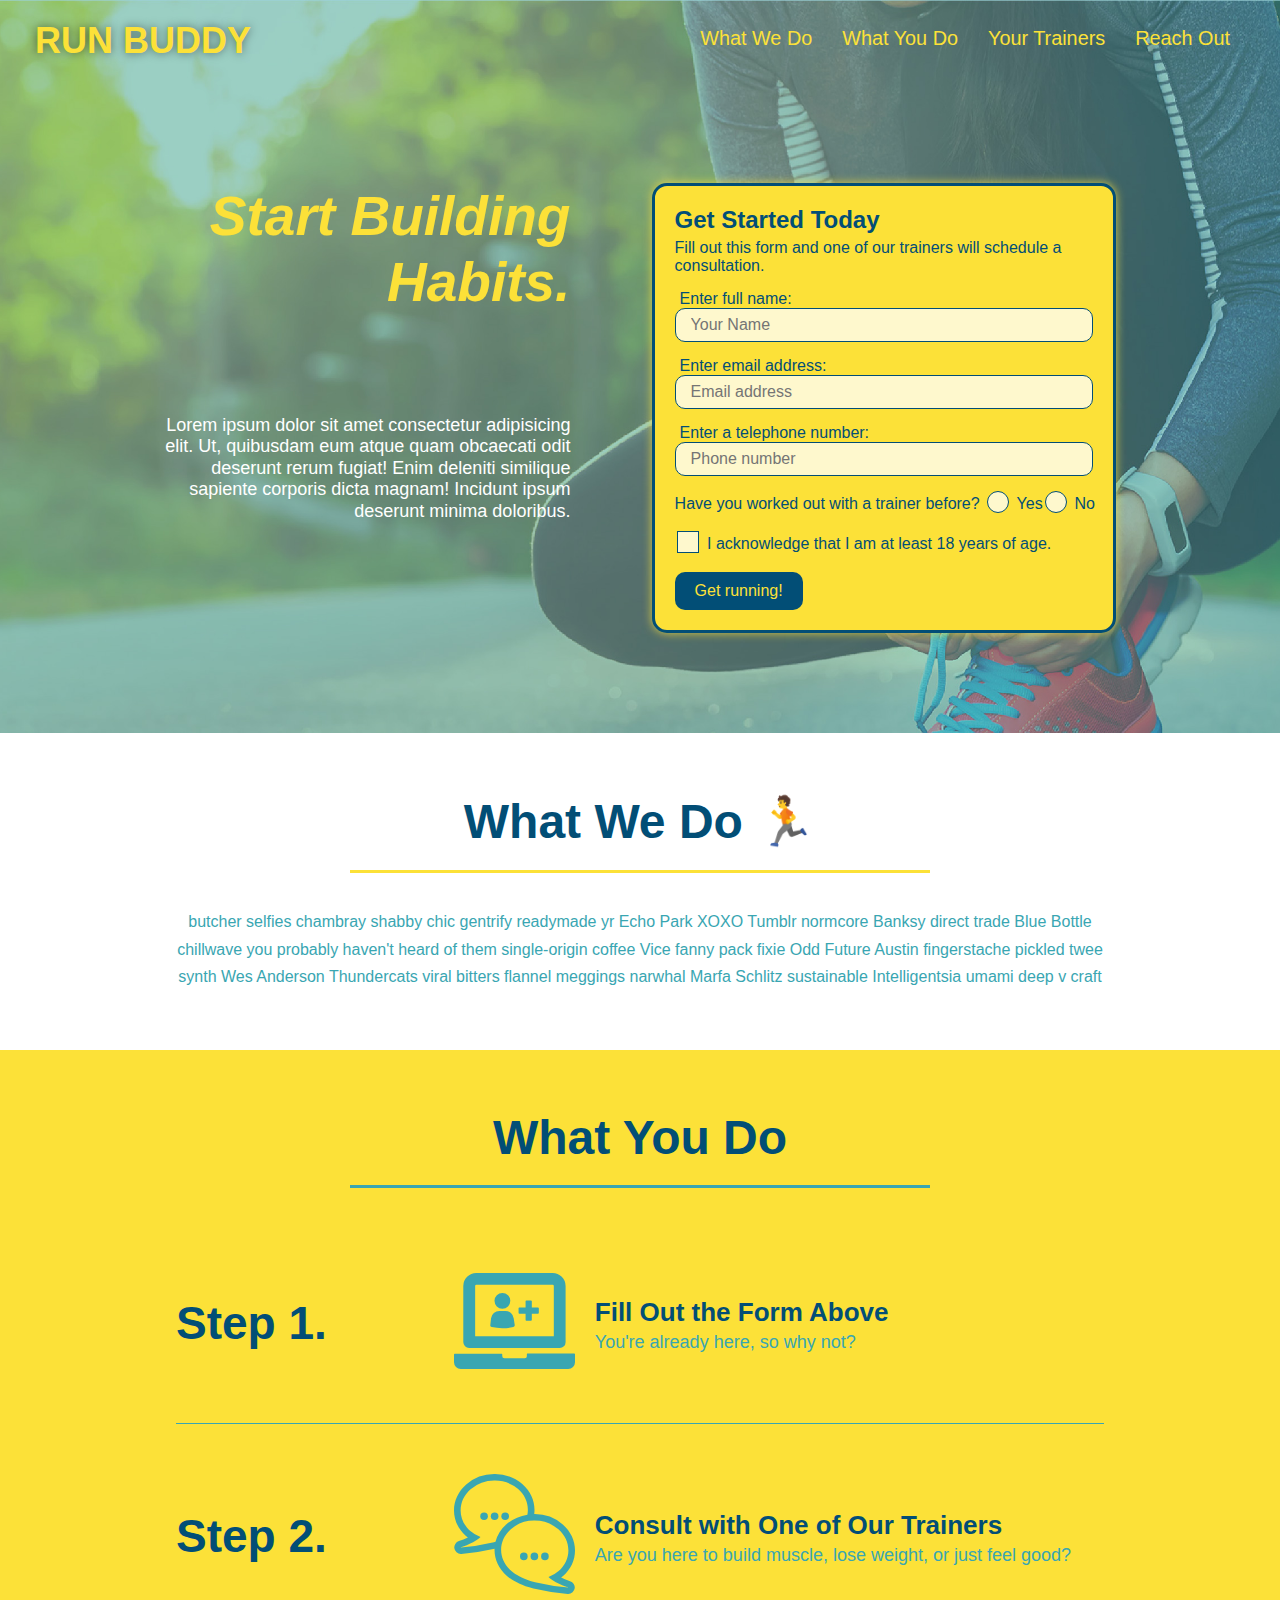
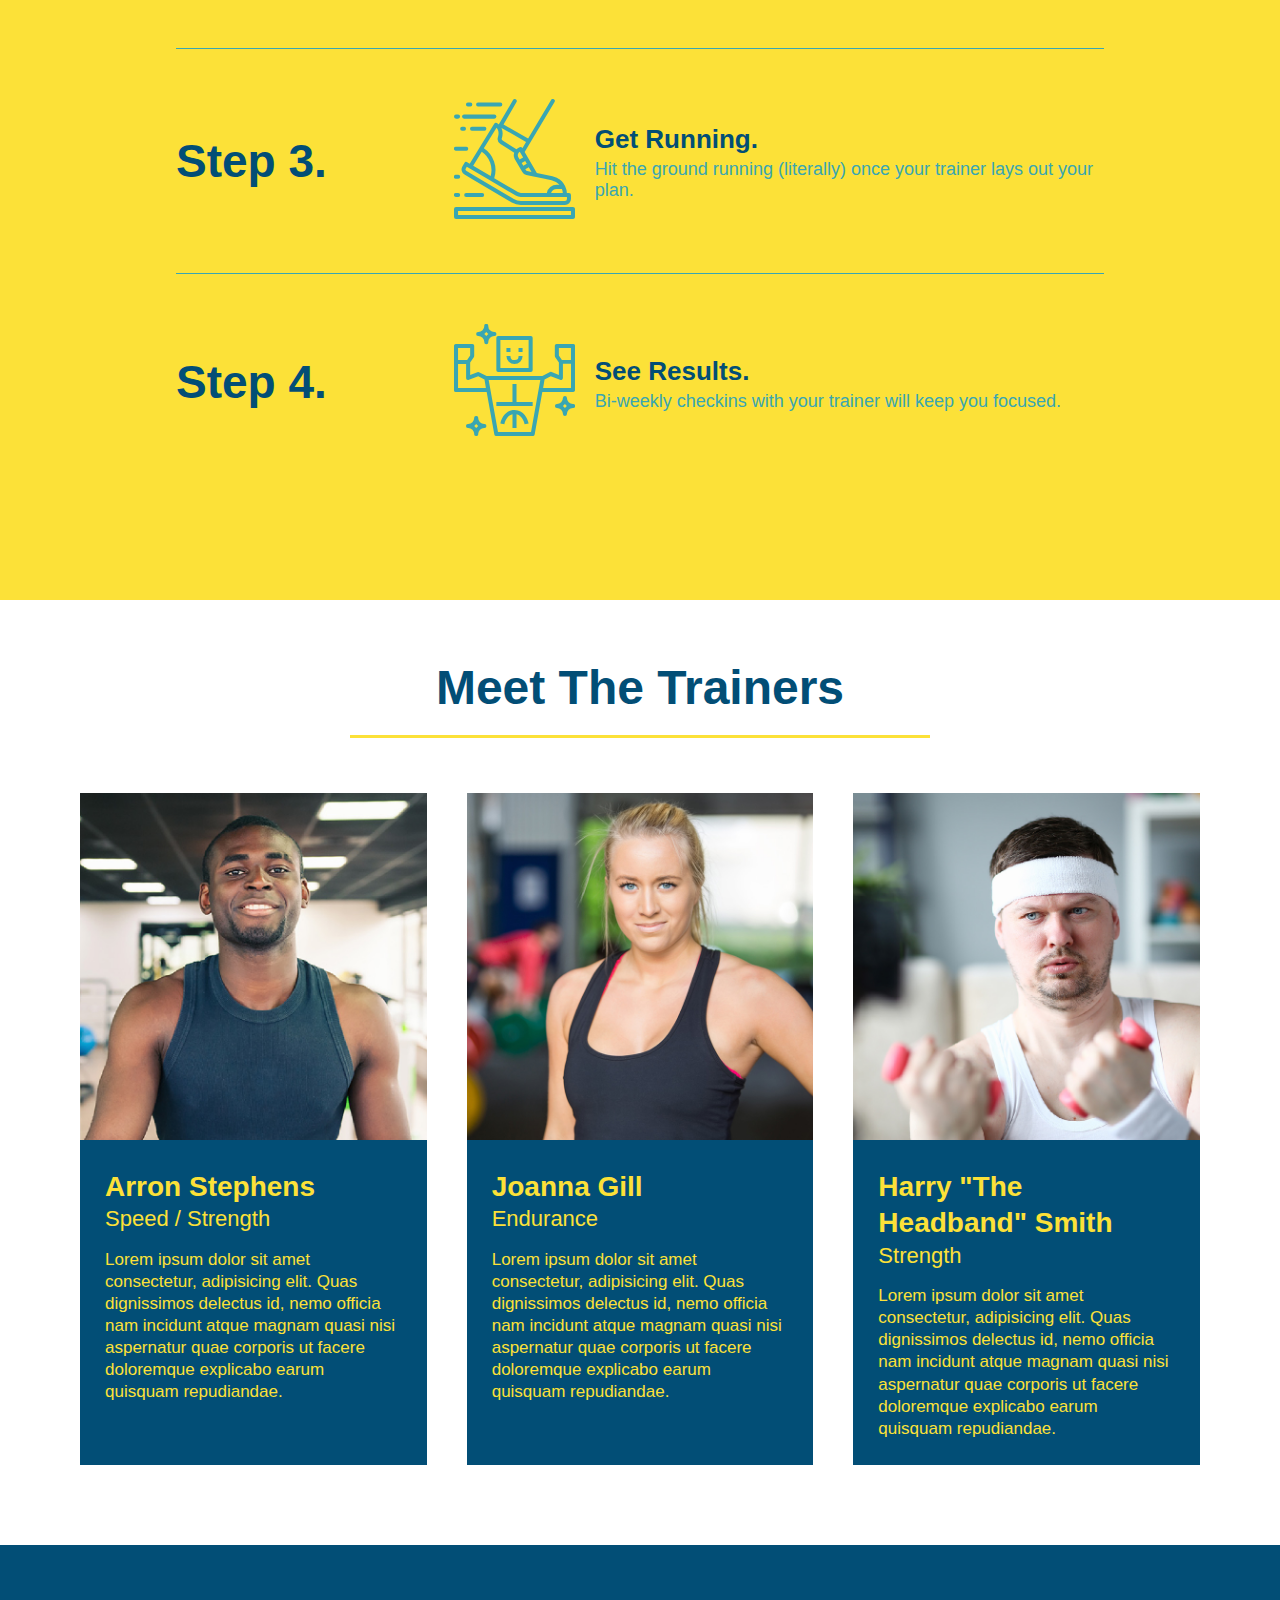
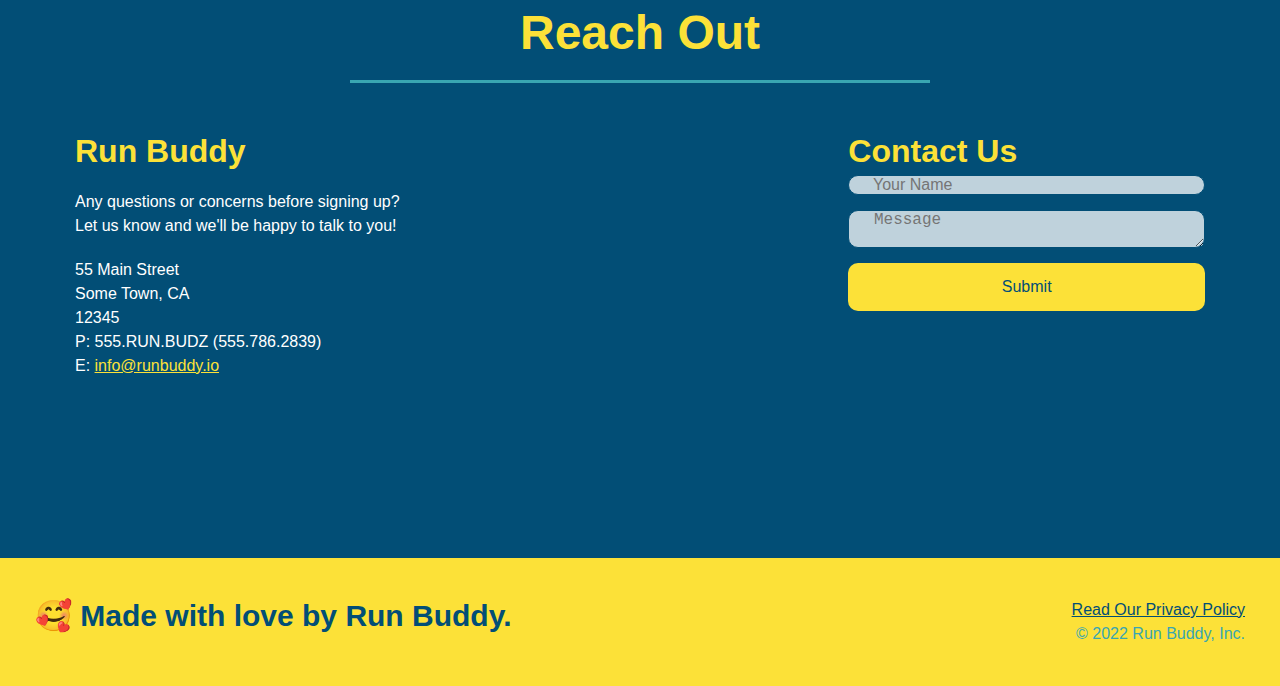
<file: index.html>
<!DOCTYPE html>
<html lang= "en">
<head>
    <meta charset="UTF-8">
    <title>Run Buddy</title>
    <link rel="stylesheet" href="./assets/css/style.css" />
</head>
<body>
    <!-- navigation -->
    <header>
        <h1>
            <a href="#">RUN BUDDY</a> 
        </h1>
        <nav>
            <!-- Unordered list element -->
            <ul>
                <!-- List item element -->
                <li>
                    <!-- Anchor element -->
                    <a href="#what-we-do">What We Do</a>
                </li>
                <li>
                    <a href="#what-you-do">What You Do</a>
                </li>
                <li>
                    <a href="#your-trainers">Your Trainers</a>
                </li>
                <li>
                    <a href="#reach-out">Reach Out</a>
                </li>
            </ul>
        </nav>
    </header>
    
    <!-- hero/jumbotron -->

    <section class="hero">
        <div class="hero-cta">
            <h2>Start Building Habits.</h2>
            <p>
                Lorem ipsum dolor sit amet consectetur adipisicing elit. Ut, quibusdam eum atque quam obcaecati odit deserunt rerum fugiat! Enim deleniti similique sapiente corporis dicta magnam! Incidunt ipsum deserunt minima doloribus.
            </p>
        </div>

        <div class="hero-form">
            <h3>Get Started Today</h3>
            <p>Fill out this form and one of our trainers will schedule a consultation.</p>
        <!-- Add form element -->
        <form action="">
            <label for="name">Enter full name:</label>
            <input type="text" placeholder="Your Name" name="name"
            id="name" class="form-input">

            <label for="email">Enter email address:</label>
            <input type="email" placeholder="Email address" name="email"
            id="email"
            class="form-input">

            <label for="phone">Enter a telephone number:</label>
            <input type="tel" placeholder="Phone number" name="phone"
            id="phone" class="form-input">

            <p>
                Have you worked out with a trainer before?
                <span class="radio-wrapper">
                  <input type="radio" name="trainer-confirm" id="trainer-yes" />
                  <label for="trainer-yes">Yes</label>
                </span>
                <span class="radio-wrapper">
                  <input type="radio" name="trainer-confirm" id="trainer-no" />
                  <label for="trainer-no">No</label>
                </span>
            </p>
            <p>
                <span class="checkbox-wrapper">
                  <input type="checkbox" name="age-confirm" id="checkbox" />
                  <label for="checkbox">I acknowledge that I am at least 18 years of age.</label>
                </span>
            </p>

            <button type="submit">
                Get running!
            </button>
        </form>    
        </div>
    </section>

    <!-- "what we do" section -->
    <section id="what-we-do" class="intro">
        <div class="flex-row">
            <h2 class="section-title primary-border">
                What We Do 🏃
            </h2>
        </div>
        <div class="flex-row">
            <p>    
                butcher selfies chambray shabby chic gentrify readymade yr Echo Park XOXO Tumblr normcore Banksy direct trade Blue Bottle chillwave you probably haven't heard of them single-origin coffee Vice fanny pack fixie Odd Future Austin fingerstache pickled twee synth Wes Anderson Thundercats viral bitters flannel meggings narwhal Marfa Schlitz sustainable Intelligentsia umami deep v craft
            </p>
        </div>
    </section>

    <!-- "what you do" section -->
    <section id="what-you-do" class="steps">
        <div class="flex-row">
            <h2 class="section-title secondary-border">
                What You Do
            </h2>
        </div>
        <div class="step">
            <h3>Step 1.</h3>
            <div class="step-info">
                <div class="step-img">
                    <img src="./assets/images/step-1.svg" alt="">
                </div>
                <div class="step-text">
                    <h4>Fill Out the Form Above</h4>
                    <p>You're already here, so why not?</p>
                </div>
            </div>
        </div>

        <div class="step">
            <h3>Step 2.</h3>
            <div class="step-info">
                <div class="step-img">
                    <img src="./assets/images/step-2.svg" alt="">
                </div>
                <div class="step-text">
                    <h4>Consult with One of Our Trainers</h4>
                    <p>Are you here to build muscle, lose weight, or just feel good?</p>
                </div>
            </div>
        </div>

        <div class="step">
            <h3>Step 3.</h3>
            <div class="step-info">
                <div class="step-img">
                    <img src="./assets/images/step-3.svg" alt="">
                </div>
                <div class="step-text">
                    <h4>Get Running.</h4>
                    <p>Hit the ground running (literally) once your trainer lays out your plan.</p>
                </div>
            </div>
        </div>

        <div class="step">
            <h3>Step 4.</h3>
            <div class="step-info">
                <div class="step-img">
                    <img src="./assets/images/step-4.svg" alt="">
                </div>
                <div class="step-text">
                    <h4>See Results.</h4>
                    <p>Bi-weekly checkins with your trainer will keep you focused.</p>
                </div>
            </div>
        </div>
    </section>

    <!-- "meet the trainers" section -->
    <section id="your-trainers">
        <div class="flex-row">
            <h2 class="section-title primary-border">
                Meet The Trainers
            </h2>
        </div>
        <!-- first trainer bio -->
        <div class="trainers">
            <article class="trainer">
                <img src="./assets/images/trainer-1.jpg" alt="Arron Stephens in his workout clothes">
                <div class="trainer-bio">
                    <h3 class="trainer-name">Arron Stephens</h3>
                    <h4 class="trainer-role">Speed / Strength</h4>
                    <p>
                        Lorem ipsum dolor sit amet consectetur, adipisicing elit. Quas dignissimos delectus id, nemo officia nam incidunt atque magnam quasi nisi aspernatur quae corporis ut facere doloremque explicabo earum quisquam repudiandae.
                    </p>
                </div>
            </article>

            <!-- second trainer bio -->
            <article class="trainer">
                <img src="./assets/images/trainer-2.jpg" alt="Joanna Gill cooling off">
                <div class="trainer-bio">
                    <h3 class="trainer-name">Joanna Gill</h3>
                    <h4 class="trainer-role">Endurance</h4>
                    <p>
                        Lorem ipsum dolor sit amet consectetur, adipisicing elit. Quas dignissimos delectus id, nemo officia nam incidunt atque magnam quasi nisi aspernatur quae corporis ut facere doloremque explicabo earum quisquam repudiandae.
                    </p>
                </div>
            </article>

            <!-- third trainer bio -->
            <article class="trainer">
                <img src="./assets/images/trainer-3.jpg" alt="Harry Smith wearing a headband and struggling with light weights">
                <div class="trainer-bio">
                    <h3 class="trainer-name">Harry "The Headband" Smith</h3>
                    <h4 class="trainer-role">Strength</h4>
                    <p>
                        Lorem ipsum dolor sit amet consectetur, adipisicing elit. Quas dignissimos delectus id, nemo officia nam incidunt atque magnam quasi nisi aspernatur quae corporis ut facere doloremque explicabo earum quisquam repudiandae.
                    </p>
                </div>
            </article>
        </div>
    </section>

    <!-- "reach out" section-->
    <section id="reach-out" class="contact">
        <div class="flex-row">
            <h2 class="section-title secondary-border">
                Reach Out
            </h2>
        </div>

        <div class="contact-info">
            <div class="">
                <h3>Run Buddy</h3>
                <p>
                    Any questions or concerns before signing up?
                    <br/>
                    Let us know and we'll be happy to talk to you!
                </p>
                <address>
                    55 Main Street <br/>
                    Some Town, CA <br/>
                    12345 <br/>
                    P: 555.RUN.BUDZ (555.786.2839) <br/>
                    E: <a href="mailto:info@runbuddy.io">info@runbuddy.io</a>
                </address>
            </div>

            <div class="contact-form">
                <h3>Contact Us</h3>
                    <form>
                        <label for="contact-name"></label>
                        <input type="text" id="contact-name" placeholder="  Your Name" />

                        <label for="contact-message"></label>
                        <textarea id="contact-message" placeholder=" Message"></textarea>

                        <button type="submit">Submit</button>
                    </form>
            </div>

            <iframe 
                src="https://www.google.com/maps/embed?pb=!1m18!1m12!1m3!1d12985.164237919178!2d-80.8582710352539!3d35.54651324715061!2m3!1f0!2f0!3f0!3m2!1i1024!2i768!4f13.1!3m3!1m2!1s0x885154a7c7662893%3A0xfce4749078e368e4!2sLegacy%20Lake%20Norman!5e0!3m2!1sen!2sus!4v1643336782541!5m2!1sen!2sus" 
                frameborder="0" style="border:0" allowfullscreen>
            </iframe>
       
        </div>
    </section>

    <!-- footer -->
    <footer>
        <h2>🥰 Made with love by Run Buddy.</h2>
        <div>
            <a href="privacy-policy.html">Read Our Privacy Policy</a><br />
            &copy; 2022 Run Buddy, Inc.
        </div>
    </footer>
</body>
</html>
</file>
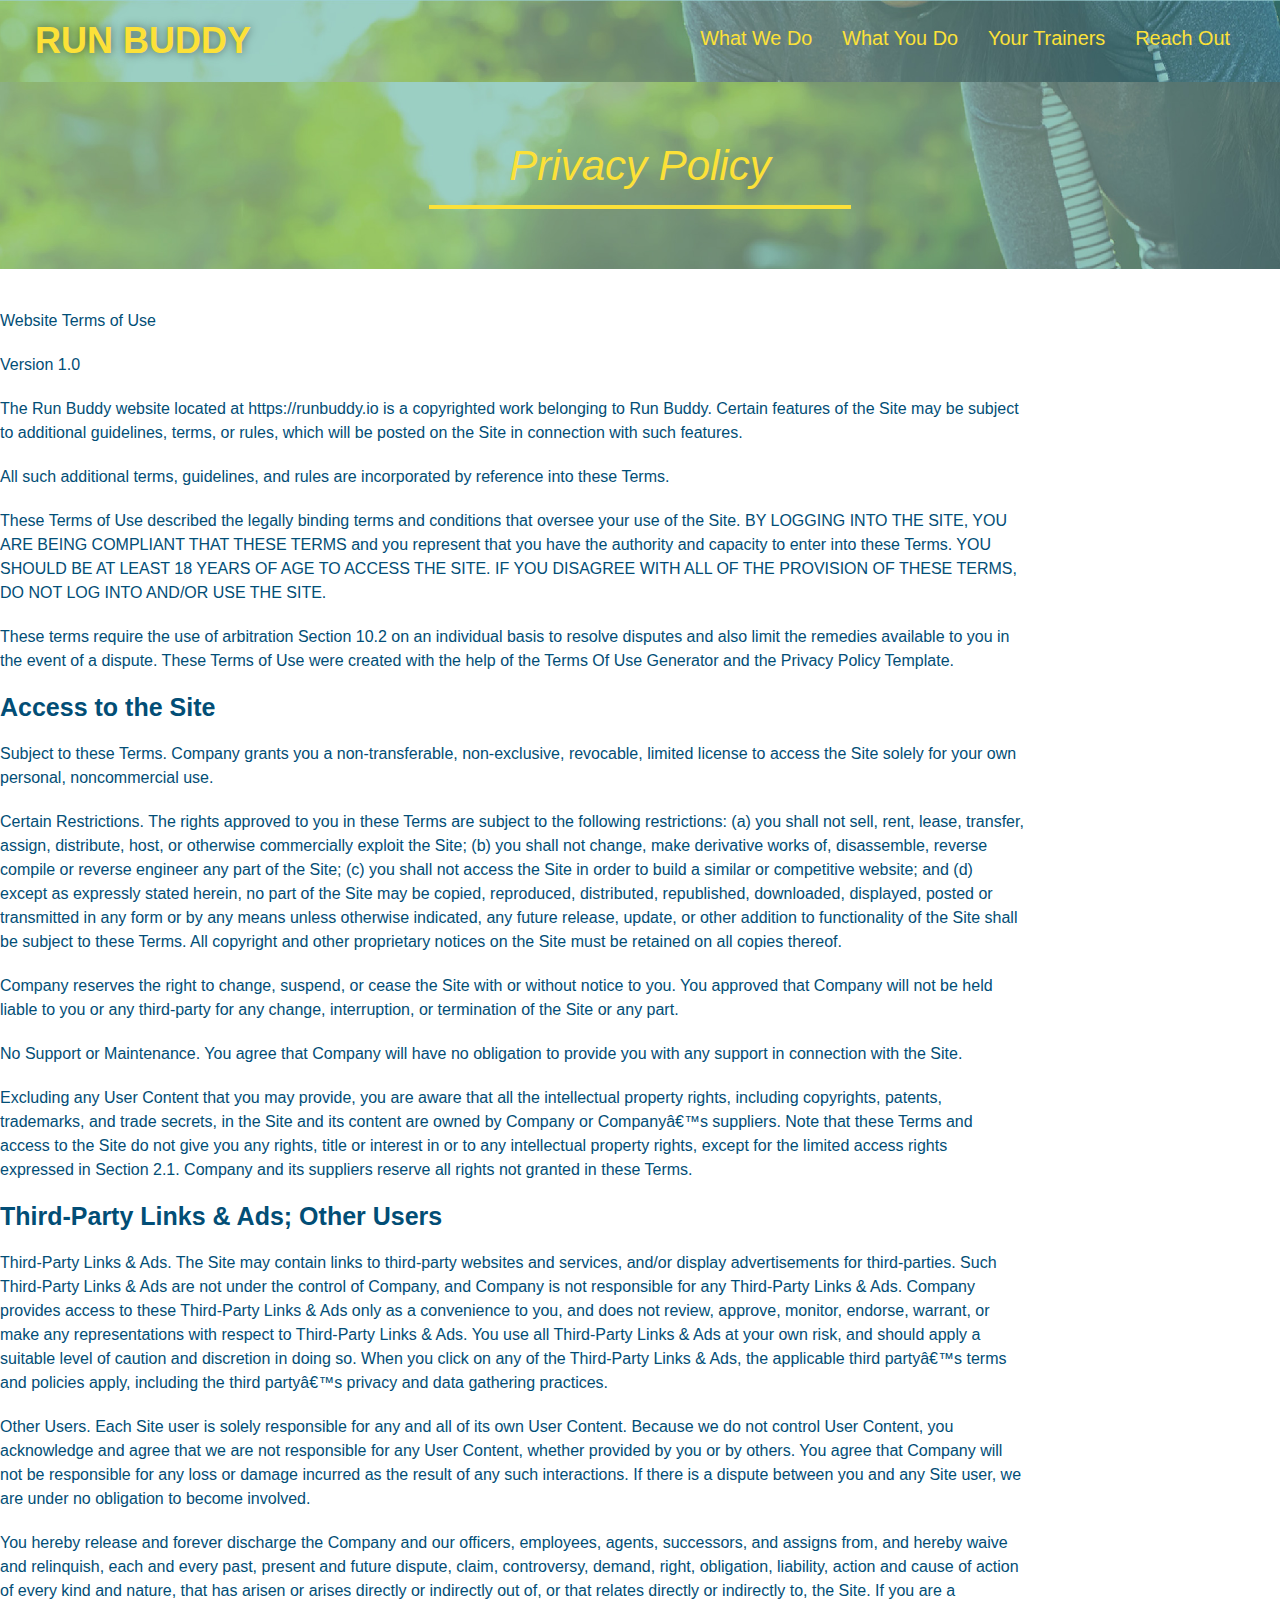
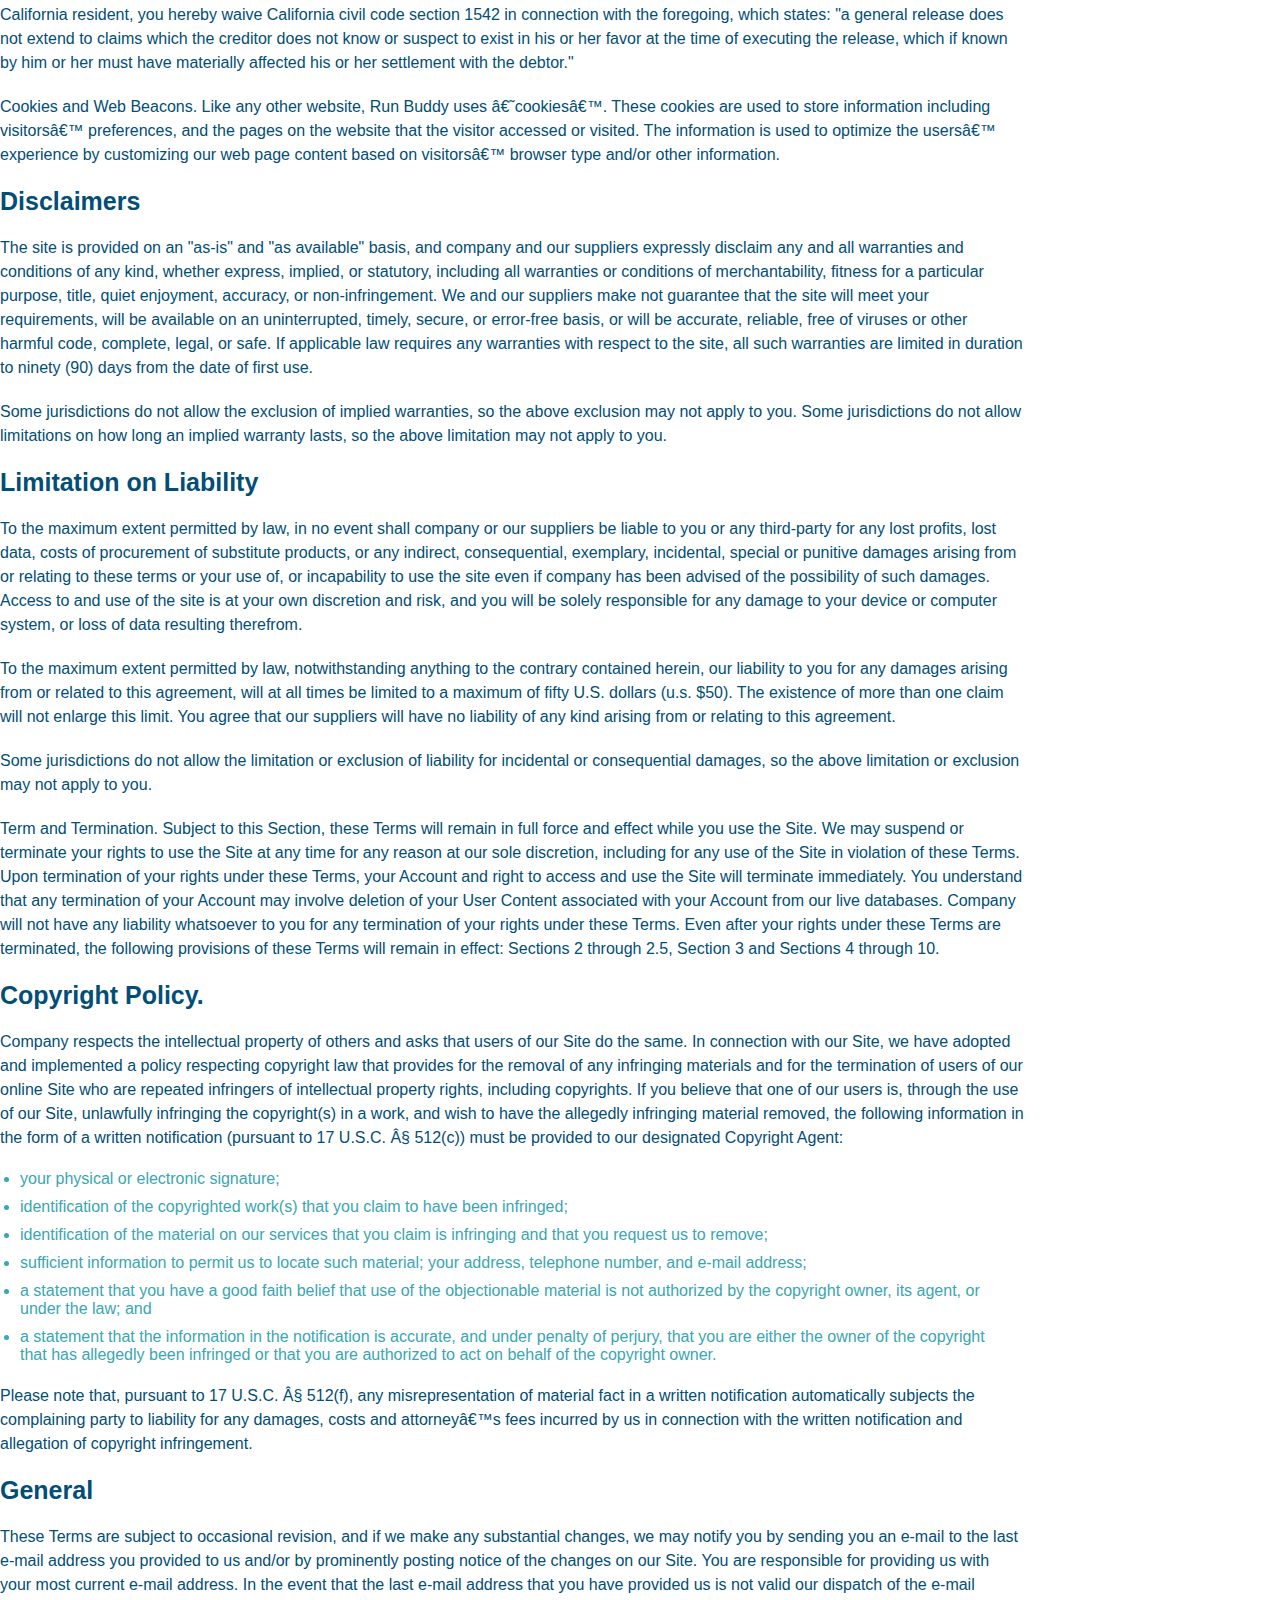
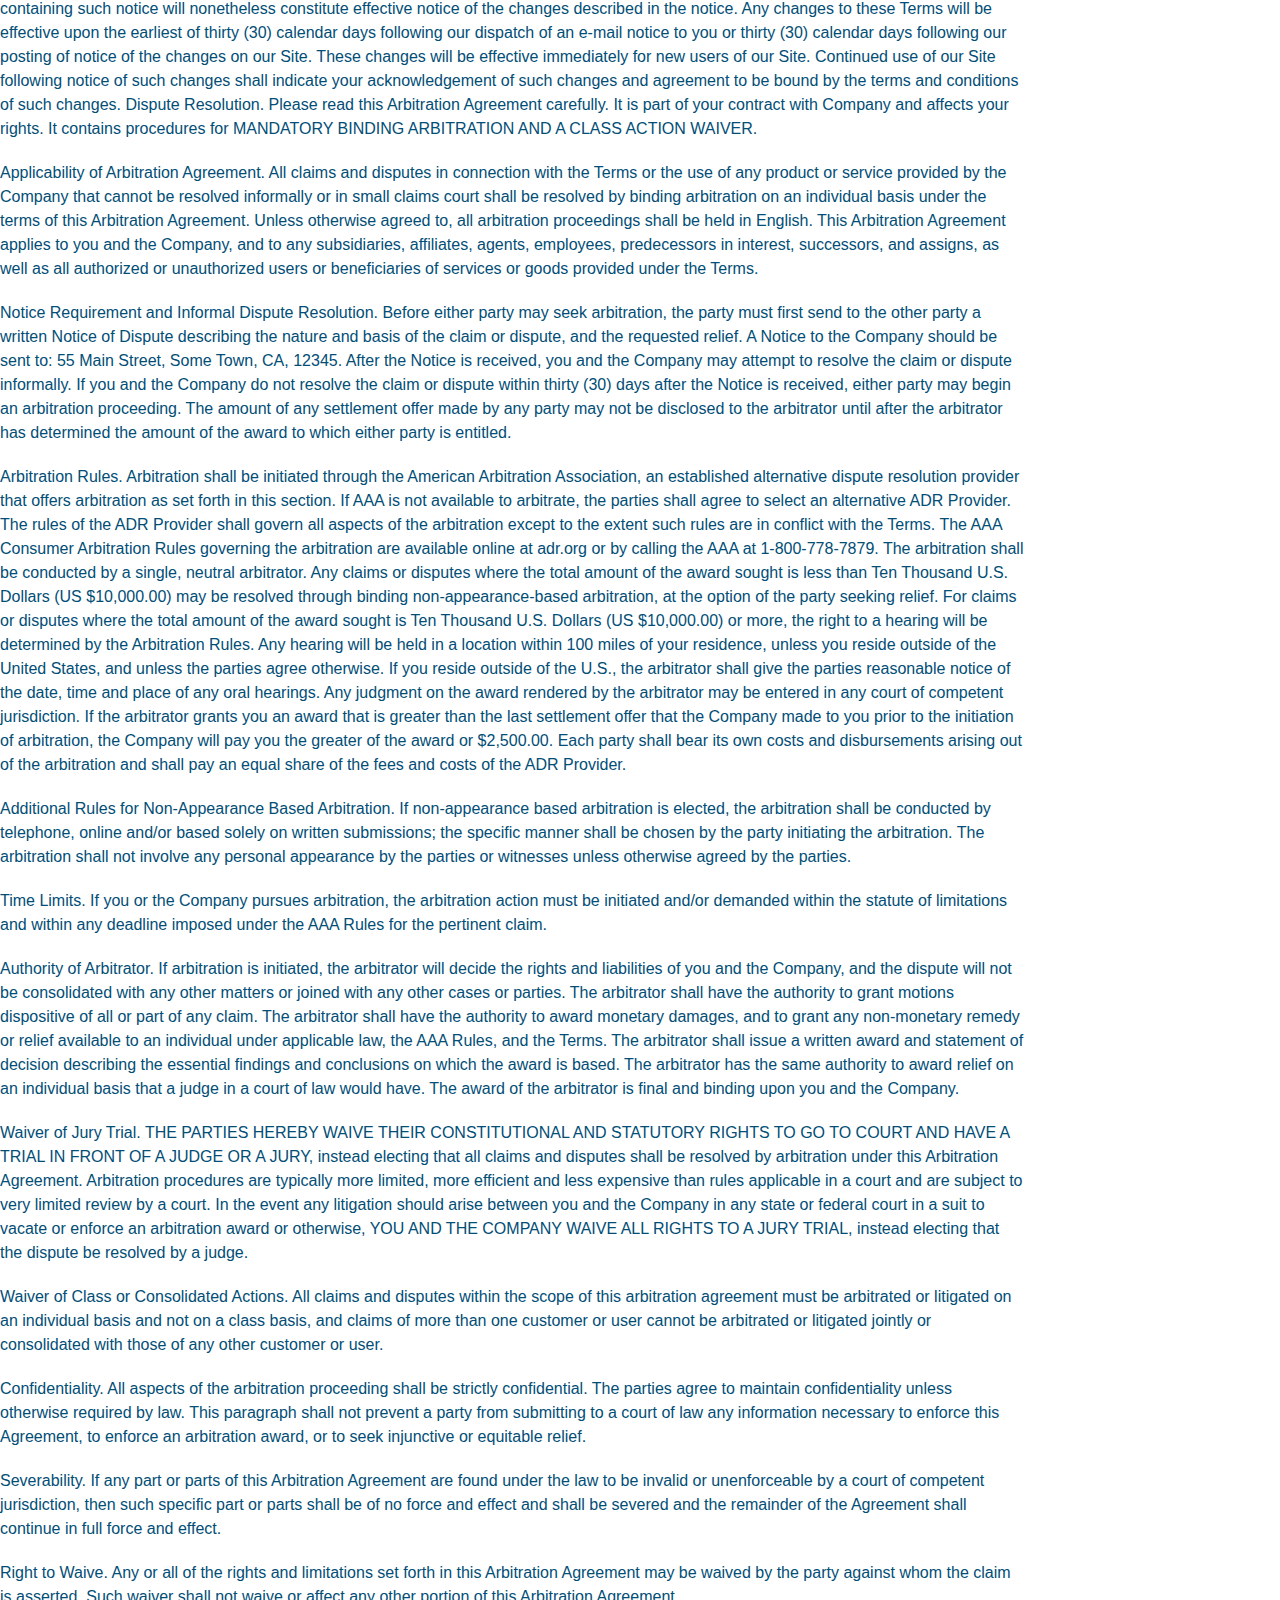
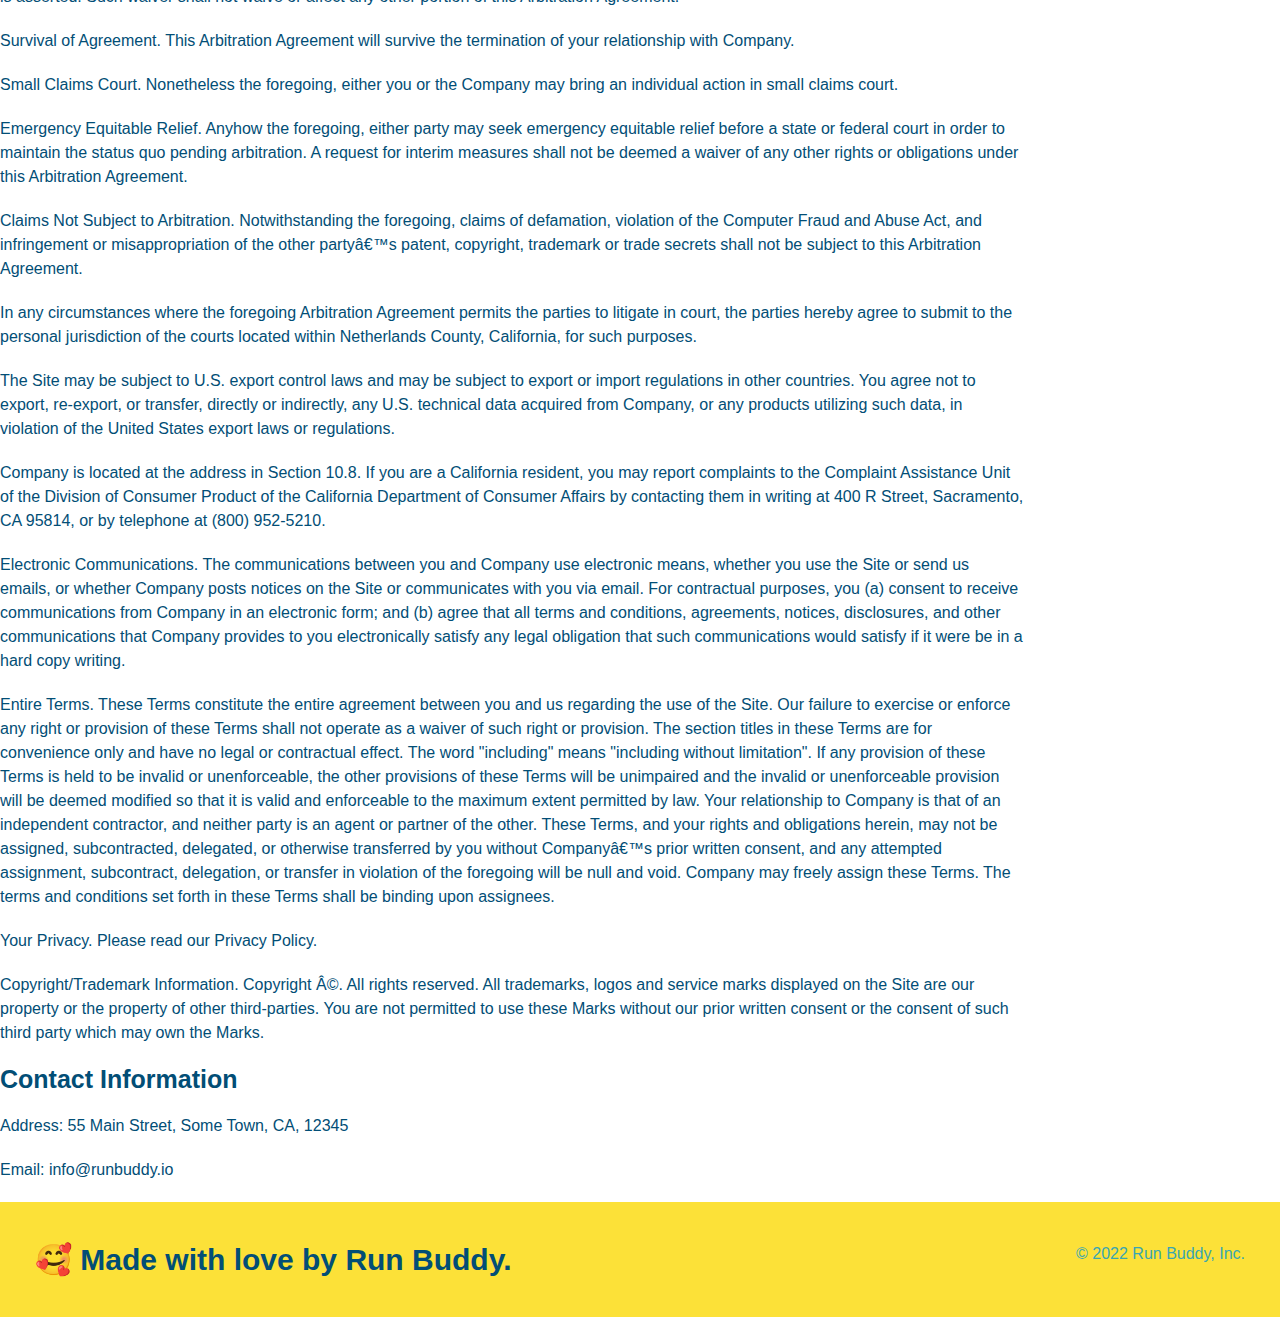
<file: privacy-policy.html>
<!DOCTYPE html>
<html lang="en">
    <head>
        <meta charset="UTF-8">
        <title>Privacy Policy - Run Buddy</title>
        <link rel="stylesheet" href="./assets/css/style.css" />
        <link rel="stylesheet" href="./assets/css/secondary-styles.css">
    </head>
    <body>
        <header>
            <h1>
                <a href="/">RUN BUDDY</a> 
            </h1>
            <nav>
                <!-- Unordered list element -->
                <ul>
                    <!-- List item element -->
                    <li>
                        <!-- Anchor element -->
                        <a href="./index.html#what-we-do">What We Do</a>
                    </li>
                    <li>
                        <a href="./index.html#what-you-do">What You Do</a>
                    </li>
                    <li>
                        <a href="./index.html#your-trainers">Your Trainers</a>
                    </li>
                    <li>
                        <a href="./index.html#reach-out">Reach Out</a>
                    </li>
                </ul>
            </nav>
        </header>  

        <section class="hero">
            <h2 class="page-title">
                Privacy Policy
            </h2>
        </section>

        <article class="secondary-content">
            
            <p>
                Website Terms of Use
            </p>

            <p>
                Version 1.0
            </p>

            <p>
                The Run Buddy website located at https://runbuddy.io is a copyrighted work belonging to Run Buddy. Certain
                features of the Site may be subject to additional guidelines, terms, or rules, which will be posted on the Site
                in connection with such features.
            </p>

            <p>
                All such additional terms, guidelines, and rules are incorporated by reference into these Terms.
            </p>

            <p>
                These Terms of Use described the legally binding terms and conditions that oversee your use of the Site. BY
                LOGGING INTO THE SITE, YOU ARE BEING COMPLIANT THAT THESE TERMS and you represent that you have the authority
                and capacity to enter into these Terms. YOU SHOULD BE AT LEAST 18 YEARS OF AGE TO ACCESS THE SITE. IF YOU
                DISAGREE WITH ALL OF THE PROVISION OF THESE TERMS, DO NOT LOG INTO AND/OR USE THE SITE.
            </p>

            <p>
                These terms require the use of arbitration Section 10.2 on an individual basis to resolve disputes and also
                limit the remedies available to you in the event of a dispute. These Terms of Use were created with the help of
                the Terms Of Use Generator and the Privacy Policy Template.
            </p>

            <h3>
                Access to the Site
            </h3>

            <p>
                Subject to these Terms. Company grants you a non-transferable, non-exclusive, revocable, limited license to
                access the Site solely for your own personal, noncommercial use.
            </p>

            <p>
                Certain Restrictions. The rights approved to you in these Terms are subject to the following restrictions: (a)
                you shall not sell, rent, lease, transfer, assign, distribute, host, or otherwise commercially exploit the Site;
                (b) you shall not change, make derivative works of, disassemble, reverse compile or reverse engineer any part of
                the Site; (c) you shall not access the Site in order to build a similar or competitive website; and (d) except
                as expressly stated herein, no part of the Site may be copied, reproduced, distributed, republished, downloaded,
                displayed, posted or transmitted in any form or by any means unless otherwise indicated, any future release,
                update, or other addition to functionality of the Site shall be subject to these Terms. All copyright and other
                proprietary notices on the Site must be retained on all copies thereof.
            </p>

            <p>
                Company reserves the right to change, suspend, or cease the Site with or without notice to you. You approved
                that Company will not be held liable to you or any third-party for any change, interruption, or termination of
                the Site or any part.
            </p>

            <p>
                No Support or Maintenance. You agree that Company will have no obligation to provide you with any support in
                connection with the Site.
            </p>

            <p>
                Excluding any User Content that you may provide, you are aware that all the intellectual property rights,
                including copyrights, patents, trademarks, and trade secrets, in the Site and its content are owned by Company
                or Companyâ€™s suppliers. Note that these Terms and access to the Site do not give you any rights, title or
                interest in or to any intellectual property rights, except for the limited access rights expressed in Section
                2.1. Company and its suppliers reserve all rights not granted in these Terms.
            </p>

            <h3>
                Third-Party Links & Ads; Other Users
            </h3>

            <p>
                Third-Party Links & Ads. The Site may contain links to third-party websites and services, and/or display
                advertisements for third-parties. Such Third-Party Links & Ads are not under the control of Company, and Company
                is not responsible for any Third-Party Links & Ads. Company provides access to these Third-Party Links & Ads
                only as a convenience to you, and does not review, approve, monitor, endorse, warrant, or make any
                representations with respect to Third-Party Links & Ads. You use all Third-Party Links & Ads at your own risk,
                and should apply a suitable level of caution and discretion in doing so. When you click on any of the
                Third-Party Links & Ads, the applicable third partyâ€™s terms and policies apply, including the third partyâ€™s
                privacy and data gathering practices.
            </p>

            <p>
                Other Users. Each Site user is solely responsible for any and all of its own User Content. Because we do not
                control User Content, you acknowledge and agree that we are not responsible for any User Content, whether
                provided by you or by others. You agree that Company will not be responsible for any loss or damage incurred as
                the result of any such interactions. If there is a dispute between you and any Site user, we are under no
                obligation to become involved.
            </p>

            <p>
                You hereby release and forever discharge the Company and our officers, employees, agents, successors, and
                assigns from, and hereby waive and relinquish, each and every past, present and future dispute, claim,
                controversy, demand, right, obligation, liability, action and cause of action of every kind and nature, that has
                arisen or arises directly or indirectly out of, or that relates directly or indirectly to, the Site. If you are
                a California resident, you hereby waive California civil code section 1542 in connection with the foregoing,
                which states: "a general release does not extend to claims which the creditor does not know or suspect to exist
                in his or her favor at the time of executing the release, which if known by him or her must have materially
                affected his or her settlement with the debtor."
            </p>

            <p>
                Cookies and Web Beacons. Like any other website, Run Buddy uses â€˜cookiesâ€™. These cookies are used to store
                information including visitorsâ€™ preferences, and the pages on the website that the visitor accessed or visited.
                The information is used to optimize the usersâ€™ experience by customizing our web page content based on visitorsâ€™
                browser type and/or other information.
            </p>

            <h3>
                Disclaimers
            </h3>

            <p>
                The site is provided on an "as-is" and "as available" basis, and company and our suppliers expressly disclaim
                any and all warranties and conditions of any kind, whether express, implied, or statutory, including all
                warranties or conditions of merchantability, fitness for a particular purpose, title, quiet enjoyment, accuracy,
                or non-infringement. We and our suppliers make not guarantee that the site will meet your requirements, will be
                available on an uninterrupted, timely, secure, or error-free basis, or will be accurate, reliable, free of
                viruses or other harmful code, complete, legal, or safe. If applicable law requires any warranties with respect
                to the site, all such warranties are limited in duration to ninety (90) days from the date of first use.
            </p>

            <p>
                Some jurisdictions do not allow the exclusion of implied warranties, so the above exclusion may not apply to
                you. Some jurisdictions do not allow limitations on how long an implied warranty lasts, so the above limitation
                may not apply to you.
            </p>

            <h3>
                Limitation on Liability
            </h3>

            <p>
                To the maximum extent permitted by law, in no event shall company or our suppliers be liable to you or any
                third-party for any lost profits, lost data, costs of procurement of substitute products, or any indirect,
                consequential, exemplary, incidental, special or punitive damages arising from or relating to these terms or
                your use of, or incapability to use the site even if company has been advised of the possibility of such
                damages. Access to and use of the site is at your own discretion and risk, and you will be solely responsible
                for any damage to your device or computer system, or loss of data resulting therefrom.
            </p>

            <p>
                To the maximum extent permitted by law, notwithstanding anything to the contrary contained herein, our liability
                to you for any damages arising from or related to this agreement, will at all times be limited to a maximum of
                fifty U.S. dollars (u.s. $50). The existence of more than one claim will not enlarge this limit. You agree that
                our suppliers will have no liability of any kind arising from or relating to this agreement.
            </p>

            <p>
                Some jurisdictions do not allow the limitation or exclusion of liability for incidental or consequential
                damages, so the above limitation or exclusion may not apply to you.
            </p>

            <p>
                Term and Termination. Subject to this Section, these Terms will remain in full force and effect while you use
                the Site. We may suspend or terminate your rights to use the Site at any time for any reason at our sole
                discretion, including for any use of the Site in violation of these Terms. Upon termination of your rights under
                these Terms, your Account and right to access and use the Site will terminate immediately. You understand that
                any termination of your Account may involve deletion of your User Content associated with your Account from our
                live databases. Company will not have any liability whatsoever to you for any termination of your rights under
                these Terms. Even after your rights under these Terms are terminated, the following provisions of these Terms
                will remain in effect: Sections 2 through 2.5, Section 3 and Sections 4 through 10.
            </p>

            <h3>
                Copyright Policy.
            </h3>

            <p>
                Company respects the intellectual property of others and asks that users of our Site do the same. In connection
                with our Site, we have adopted and implemented a policy respecting copyright law that provides for the removal
                of any infringing materials and for the termination of users of our online Site who are repeated infringers of
                intellectual property rights, including copyrights. If you believe that one of our users is, through the use of
                our Site, unlawfully infringing the copyright(s) in a work, and wish to have the allegedly infringing material
                removed, the following information in the form of a written notification (pursuant to 17 U.S.C. Â§ 512(c)) must
                be provided to our designated Copyright Agent:
            </p>

            <ul>
                <li>
                your physical or electronic signature;
                </li>
                <li>
                identification of the copyrighted work(s) that you claim to have been infringed;
                </li>
                <li>
                identification of the material on our services that you claim is infringing and that you request us to remove;
                </li>
                <li>
                sufficient information to permit us to locate such material; your address, telephone number, and e-mail
                address;
                </li>
                <li>
                a statement that you have a good faith belief that use of the objectionable material is not authorized by the
                copyright owner, its agent, or under the law; and
                </li>
                <li>
                a statement that the information in the notification is accurate, and under penalty of perjury, that you are
                either the owner of the copyright that has allegedly been infringed or that you are authorized to act on
                behalf of the copyright owner.
                </li>
            </ul>

            <p>
                Please note that, pursuant to 17 U.S.C. Â§ 512(f), any misrepresentation of material fact in a written
                notification automatically subjects the complaining party to liability for any damages, costs and attorneyâ€™s
                fees incurred by us in connection with the written notification and allegation of copyright infringement.
            </p>

            <h3>
                General
            </h3>

            <p>
                These Terms are subject to occasional revision, and if we make any substantial changes, we may notify you by
                sending you an e-mail to the last e-mail address you provided to us and/or by prominently posting notice of the
                changes on our Site. You are responsible for providing us with your most current e-mail address. In the event
                that the last e-mail address that you have provided us is not valid our dispatch of the e-mail containing such
                notice will nonetheless constitute effective notice of the changes described in the notice. Any changes to these
                Terms will be effective upon the earliest of thirty (30) calendar days following our dispatch of an e-mail
                notice to you or thirty (30) calendar days following our posting of notice of the changes on our Site. These
                changes will be effective immediately for new users of our Site. Continued use of our Site following notice of
                such changes shall indicate your acknowledgement of such changes and agreement to be bound by the terms and
                conditions of such changes. Dispute Resolution. Please read this Arbitration Agreement carefully. It is part of
                your contract with Company and affects your rights. It contains procedures for MANDATORY BINDING ARBITRATION AND
                A CLASS ACTION WAIVER.
            </p>

            <p>
                Applicability of Arbitration Agreement. All claims and disputes in connection with the Terms or the use of any
                product or service provided by the Company that cannot be resolved informally or in small claims court shall be
                resolved by binding arbitration on an individual basis under the terms of this Arbitration Agreement. Unless
                otherwise agreed to, all arbitration proceedings shall be held in English. This Arbitration Agreement applies to
                you and the Company, and to any subsidiaries, affiliates, agents, employees, predecessors in interest,
                successors, and assigns, as well as all authorized or unauthorized users or beneficiaries of services or goods
                provided under the Terms.
            </p>

            <p>
                Notice Requirement and Informal Dispute Resolution. Before either party may seek arbitration, the party must
                first send to the other party a written Notice of Dispute describing the nature and basis of the claim or
                dispute, and the requested relief. A Notice to the Company should be sent to: 55 Main Street, Some Town, CA,
                12345. After the Notice is received, you and the Company may attempt to resolve the claim or dispute informally.
                If you and the Company do not resolve the claim or dispute within thirty (30) days after the Notice is received,
                either party may begin an arbitration proceeding. The amount of any settlement offer made by any party may not
                be disclosed to the arbitrator until after the arbitrator has determined the amount of the award to which either
                party is entitled.
            </p>

            <p>
                Arbitration Rules. Arbitration shall be initiated through the American Arbitration Association, an established
                alternative dispute resolution provider that offers arbitration as set forth in this section. If AAA is not
                available to arbitrate, the parties shall agree to select an alternative ADR Provider. The rules of the ADR
                Provider shall govern all aspects of the arbitration except to the extent such rules are in conflict with the
                Terms. The AAA Consumer Arbitration Rules governing the arbitration are available online at adr.org or by
                calling the AAA at 1-800-778-7879. The arbitration shall be conducted by a single, neutral arbitrator. Any
                claims or disputes where the total amount of the award sought is less than Ten Thousand U.S. Dollars (US
                $10,000.00) may be resolved through binding non-appearance-based arbitration, at the option of the party seeking
                relief. For claims or disputes where the total amount of the award sought is Ten Thousand U.S. Dollars (US
                $10,000.00) or more, the right to a hearing will be determined by the Arbitration Rules. Any hearing will be
                held in a location within 100 miles of your residence, unless you reside outside of the United States, and
                unless the parties agree otherwise. If you reside outside of the U.S., the arbitrator shall give the parties
                reasonable notice of the date, time and place of any oral hearings. Any judgment on the award rendered by the
                arbitrator may be entered in any court of competent jurisdiction. If the arbitrator grants you an award that is
                greater than the last settlement offer that the Company made to you prior to the initiation of arbitration, the
                Company will pay you the greater of the award or $2,500.00. Each party shall bear its own costs and
                disbursements arising out of the arbitration and shall pay an equal share of the fees and costs of the ADR
                Provider.
            </p>

            <p>
                Additional Rules for Non-Appearance Based Arbitration. If non-appearance based arbitration is elected, the
                arbitration shall be conducted by telephone, online and/or based solely on written submissions; the specific
                manner shall be chosen by the party initiating the arbitration. The arbitration shall not involve any personal
                appearance by the parties or witnesses unless otherwise agreed by the parties.
            </p>

            <p>
                Time Limits. If you or the Company pursues arbitration, the arbitration action must be initiated and/or demanded
                within the statute of limitations and within any deadline imposed under the AAA Rules for the pertinent claim.
            </p>

            <p>
                Authority of Arbitrator. If arbitration is initiated, the arbitrator will decide the rights and liabilities of
                you and the Company, and the dispute will not be consolidated with any other matters or joined with any other
                cases or parties. The arbitrator shall have the authority to grant motions dispositive of all or part of any
                claim. The arbitrator shall have the authority to award monetary damages, and to grant any non-monetary remedy
                or relief available to an individual under applicable law, the AAA Rules, and the Terms. The arbitrator shall
                issue a written award and statement of decision describing the essential findings and conclusions on which the
                award is based. The arbitrator has the same authority to award relief on an individual basis that a judge in a
                court of law would have. The award of the arbitrator is final and binding upon you and the Company.
            </p>

            <p>
                Waiver of Jury Trial. THE PARTIES HEREBY WAIVE THEIR CONSTITUTIONAL AND STATUTORY RIGHTS TO GO TO COURT AND HAVE
                A TRIAL IN FRONT OF A JUDGE OR A JURY, instead electing that all claims and disputes shall be resolved by
                arbitration under this Arbitration Agreement. Arbitration procedures are typically more limited, more efficient
                and less expensive than rules applicable in a court and are subject to very limited review by a court. In the
                event any litigation should arise between you and the Company in any state or federal court in a suit to vacate
                or enforce an arbitration award or otherwise, YOU AND THE COMPANY WAIVE ALL RIGHTS TO A JURY TRIAL, instead
                electing that the dispute be resolved by a judge.
            </p>

            <p>
                Waiver of Class or Consolidated Actions. All claims and disputes within the scope of this arbitration agreement
                must be arbitrated or litigated on an individual basis and not on a class basis, and claims of more than one
                customer or user cannot be arbitrated or litigated jointly or consolidated with those of any other customer or
                user.
            </p>

            <p>
                Confidentiality. All aspects of the arbitration proceeding shall be strictly confidential. The parties agree to
                maintain confidentiality unless otherwise required by law. This paragraph shall not prevent a party from
                submitting to a court of law any information necessary to enforce this Agreement, to enforce an arbitration
                award, or to seek injunctive or equitable relief.
            </p>

            <p>
                Severability. If any part or parts of this Arbitration Agreement are found under the law to be invalid or
                unenforceable by a court of competent jurisdiction, then such specific part or parts shall be of no force and
                effect and shall be severed and the remainder of the Agreement shall continue in full force and effect.
            </p>

            <p>
                Right to Waive. Any or all of the rights and limitations set forth in this Arbitration Agreement may be waived
                by the party against whom the claim is asserted. Such waiver shall not waive or affect any other portion of this
                Arbitration Agreement.
            </p>

            <p>
                Survival of Agreement. This Arbitration Agreement will survive the termination of your relationship with
                Company.
            </p>

            <p>
                Small Claims Court. Nonetheless the foregoing, either you or the Company may bring an individual action in small
                claims court.
            </p>

            <p>
                Emergency Equitable Relief. Anyhow the foregoing, either party may seek emergency equitable relief before a
                state or federal court in order to maintain the status quo pending arbitration. A request for interim measures
                shall not be deemed a waiver of any other rights or obligations under this Arbitration Agreement.
            </p>

            <p>
                Claims Not Subject to Arbitration. Notwithstanding the foregoing, claims of defamation, violation of the
                Computer Fraud and Abuse Act, and infringement or misappropriation of the other partyâ€™s patent, copyright,
                trademark or trade secrets shall not be subject to this Arbitration Agreement.
            </p>

            <p>
                In any circumstances where the foregoing Arbitration Agreement permits the parties to litigate in court, the
                parties hereby agree to submit to the personal jurisdiction of the courts located within Netherlands County,
                California, for such purposes.
            </p>

            <p>
                The Site may be subject to U.S. export control laws and may be subject to export or import regulations in other
                countries. You agree not to export, re-export, or transfer, directly or indirectly, any U.S. technical data
                acquired from Company, or any products utilizing such data, in violation of the United States export laws or
                regulations.
            </p>

            <p>
                Company is located at the address in Section 10.8. If you are a California resident, you may report complaints
                to the Complaint Assistance Unit of the Division of Consumer Product of the California Department of Consumer
                Affairs by contacting them in writing at 400 R Street, Sacramento, CA 95814, or by telephone at (800) 952-5210.
            </p>

            <p>
                Electronic Communications. The communications between you and Company use electronic means, whether you use the
                Site or send us emails, or whether Company posts notices on the Site or communicates with you via email. For
                contractual purposes, you (a) consent to receive communications from Company in an electronic form; and (b)
                agree that all terms and conditions, agreements, notices, disclosures, and other communications that Company
                provides to you electronically satisfy any legal obligation that such communications would satisfy if it were be
                in a hard copy writing.
            </p>

            <p>
                Entire Terms. These Terms constitute the entire agreement between you and us regarding the use of the Site. Our
                failure to exercise or enforce any right or provision of these Terms shall not operate as a waiver of such right
                or provision. The section titles in these Terms are for convenience only and have no legal or contractual
                effect. The word "including" means "including without limitation". If any provision of these Terms is held to be
                invalid or unenforceable, the other provisions of these Terms will be unimpaired and the invalid or
                unenforceable provision will be deemed modified so that it is valid and enforceable to the maximum extent
                permitted by law. Your relationship to Company is that of an independent contractor, and neither party is an
                agent or partner of the other. These Terms, and your rights and obligations herein, may not be assigned,
                subcontracted, delegated, or otherwise transferred by you without Companyâ€™s prior written consent, and any
                attempted assignment, subcontract, delegation, or transfer in violation of the foregoing will be null and void.
                Company may freely assign these Terms. The terms and conditions set forth in these Terms shall be binding upon
                assignees.
            </p>

            <p>
                Your Privacy. Please read our Privacy Policy.
            </p>

            <p>
                Copyright/Trademark Information. Copyright Â©. All rights reserved. All trademarks, logos and service marks
                displayed on the Site are our property or the property of other third-parties. You are not permitted to use
                these Marks without our prior written consent or the consent of such third party which may own the Marks.
            </p>

            <h3>
                Contact Information
            </h3>

            <p>
                Address: 55 Main Street, Some Town, CA, 12345
            </p>

            <p>
                Email: info@runbuddy.io
            </p>

        </article>

        <!-- footer -->
        <footer>
            <h2>🥰 Made with love by Run Buddy.</h2>
            <div>
                &copy; 2022 Run Buddy, Inc.
            </div>
        </footer>
    </body>

    


</html>
</file>
<file: assets/css/style.css>
* {
    box-sizing: border-box;
    margin: 0;
    padding: 0;
    box-sizing: border-box;
}

:root {
    --primary-color: #fce138;
    --secondary-color: #024e76;
    --tertiary-color: #39a6b2;
  }

body {
    font-family: Helvetica, Arial, sans-serif;
    color: var(--tertiary-color);
}

/* apply styles to header */
header {
    padding: 20px 35px;
    background-color: var(--tertiary-color);
    display: flex;
    justify-content: space-between;
    flex-wrap: wrap;
    position: -webkit-sticky;
    position: sticky;
    top: 0;
    background-image: url(../images/hero-bg.jpeg);
    background-size: cover;
    background-position: center;
    background-attachment: fixed;
    background-position: 80%;
    z-index: 9999;
}

header h1 {
    font-weight: bold;
    font-size: 36px;
    color: var(--primary-color);
    margin: 0;
    text-shadow: 0 0 10px rgba(0, 0, 0, 0.5);
}

header a {
    color: var(--primary-color);
    text-decoration: none;
}

header nav {
    margin: 7px 0;
}

header nav ul {
    display: flex;
    flex-wrap: wrap;
    justify-content: space-between;
    align-items: center;
    list-style: none;
}

header nav ul li a {
    padding: 10px 15px;
    font-weight: lighter;
    font-size: 1.55vw;
}

header nav ul li a:hover {
    background: var(--primary-color);
    color: var(--secondary-color);
    border-radius: 15px;
    text-shadow: none;
}  

footer {
    background: var(--primary-color);
    width: 100%;
    padding: 40px 35px;
    display: flex;
    justify-content: space-between;
    flex-wrap: wrap;
} 

footer h2 {
    color: var(--secondary-color);
    font-size: 30px;
    margin: 0;
}

footer div {
    line-height: 1.5;
    text-align: right;
}

footer a {
    color: var(--secondary-color);
}

section {
    padding: 60px;
}

.hero {
    background-image: url(../images/hero-bg.jpeg);
    background-size: cover;
    background-position: center;
    display: flex;
    justify-content: center;
    flex-wrap: wrap;
    align-items: flex-start;
    background-attachment: fixed;
    background-position: 80%;
}

.hero-form {
    border: 3px solid var(--secondary-color);
    background-color: var(--primary-color);
    padding: 20px;
    color: var(--secondary-color);
    width: 40%;
    margin: 3.5%;
    box-shadow: 0 0 10px rgba(252,225,56,0.8);
    border-radius: 15px;
}
/* makes current boxes invisible so we can add our own with pseudo classes */
.checkbox-wrapper input, .radio-wrapper input {
    opacity: 0;
}
/* preps label elemets so that new buttons can fit */
.checkbox-wrapper label, .radio-wrapper label {
    position: relative;
    left: 10px;
    margin: 10px;
    line-height: 1.6;
}
/* ::before Uses cssStyling to inject content, with this adding a white square with a blue border */
.checkbox-wrapper label::before, .radio-wrapper label::before {
    content: "";
    height: 20px;
    width: 20px;
    background: rgba(255, 255, 255, 0.75);  
    border: 1px solid var(--secondary-color);  
    position: absolute;
    top: -4px;
    left: -30px;
}

/* makes the radio buttons rounded*/
.radio-wrapper label::before {
    border-radius: 50%;
}

.radio-wrapper label::after {
    content: "";
    width: 20px;
    height: 20px;
    border-radius: 50%;
    background: var(--secondary-color);
    position: absolute;
    left: -29px;
    top: -3px;
    /* this turns solid backround of the radio buttons into gradient */
    background-image: radial-gradient(circle, var(--tertiary-color), var(--secondary-color));
}
  
.checkbox-wrapper label::after {
    content: "";
    height: 6px;
    width: 14px;
    border-left: 2px solid var(--secondary-color);
    border-bottom: 2px solid var(--secondary-color);
    position: absolute;
    left: -26px;
    top: 1px;
    /* this rotates the checkmark to a better position*/
    transform: rotate(-58deg);
}
/* no styling if in default state */
.checkbox-wrapper input + label::after, 
.radio-wrapper input + label::after {
  content: none;
}
/* applies styles and sibling pairing after input becomes checked */
.checkbox-wrapper input:checked + label::after, 
.radio-wrapper input:checked + label::after {
  content: "";
}

.hero-cta {
    width: 35%;
    text-align: right;
    margin: 3.5%;
    color: #fff;
    font-size: 18px;
    line-height: 1.2;
  }

.hero-cta h2 {
    font-style: italic;
    font-size: 55px;
    color: var(--primary-color);
}

.hero-cta p {
    color: white;
    /*position: relative;
    top: 100px;*/
}

.hero-cta h1 {
    font-weight: bold;
    font-style: italic;
    font-size: 60px;
    color: #fce138;
    margin: 0;
    position: absolute;
    left: 100px;
}

.hero-cta p {
    color: white;
    position: relative;
    top: 100px;
    
}

h3 {
    margin: 0px;
    font-size: x-large;
}

.hero-form p {
    margin: 5px 0 15px 0;
}

.form-input {
    border: 1px solid var(--secondary-color);
    display: block;
    padding: 7px 15px;
    font-size: 16px;
    color: var(--secondary-color);
    width: 100%;
    margin-bottom: 15px;
    border-radius: 10px;
    background-color: rgba(255,255,255, 0.75);
}

.form-input:focus {
    background-color: rgba(255,255,255, 1);
    outline: none;
}

.hero-form label {
    margin: 0 5px;
}

.hero-form button {
    color: var(--primary-color);
    background-color: var(--secondary-color);
    border: none;
    padding: 10px 20px;
    font-size: 16px;
    border-radius: 10px;
}

.hero-form button:hover {
    background-color: var(--tertiary-color);  
}

.intro p {
    line-height: 1.7;
    color: var(--tertiary-color);
    width: 80%;
    margin: 0 auto;
    text-align: center;
}

.steps {
    background: var(--primary-color);
}

.section-title {
    font-size: 48px;
    color: var(--secondary-color);
    border-bottom: 3px solid;
    padding-bottom: 20px;
    text-align: center;
    margin: 0 auto 35px auto;
    width: 50%;
}
  
.primary-border {
    border-color: var(--primary-color);
}
  
.secondary-border {
    border-color: var(--tertiary-color);
}

.step {
    margin: 50px auto;
    padding-bottom: 50px;
    width: 80%;
    display: flex;
    flex-wrap: wrap;
    align-items: center;
    justify-content: space-between;
}

.step:not(:last-child) {
    border-bottom: 1px solid var(--tertiary-color);
}

.step h3 {
    color: var(--secondary-color);
    font-size: 46px;
    flex: 1 30%;
}
.step-img {
    flex: 1 12%;
    margin-right: 20px;
}

.step-info {
    display: flex;
    flex-wrap: wrap;
    align-items: center;
    flex: 2 70%;
}

.step-text p {
    color: var(--tertiary-color);
    font-size: 18px;
}

.step-text {
    flex: 12;
}

.step-text h4 {
    font-size: 26px;
    line-height: 1.5;
    color: var(--secondary-color);
}

.step-img img {
    max-width: 100%;
}

.trainers {
    width: 100%;
    margin: 0 auto;
    display: flex;
    flex-wrap: wrap;
    justify-content: space-around;
}

.trainer {
    margin: 20px;
    background: var(--secondary-color);
    color: var(--primary-color);
    flex: 1;
}

.trainer img {
    width: 100%;
}

.trainer-bio {
    padding: 25px;
    line-height: 1.3;
}

.trainer-bio h3 {
    font-size: 28px;
}

.trainer-bio h4 {
    font-weight: lighter;
    font-size: 22px;
    margin-bottom: 15px;
}

.trainer-bio p {
    font-size: 17px;
}

.contact {
    background-color: var(--secondary-color);
}

.contact h2 {
    color: var(--primary-color);
}

.contact-info {
    display: flex;
    justify-content: space-between;
    flex-wrap: wrap;
}

.contact-info > * {
    flex: 1;
    margin: 15px;
}

.contact-info iframe {
    height: 350px;
}

.contact-info div {
    color: white;
}

.contact-info h3 {
    color: var(--primary-color);
    font-size: 32px;
  }
  
  .contact-info p, .contact-info address {
    margin: 20px 0;
    line-height: 1.5;
    font-size: 16px;
    font-style: normal;
  }

.contact-form {
    order: 3;
}  

.contact-form input, .contact-form textarea {
    border: 1px solid var(--secondary-color);
    display: block;
    padding-bottom: 7px 15px;
    padding-left: 15px;
    font-size: 16px;
    color: var(--secondary-color);
    width: 100%;
    margin-bottom: 15px;
    margin-top: 5px;
    border-radius: 10px;
    background-color: rgba(255,255,255, 0.75);
}  

.contact-form input:focus, .contact-form textarea:focus {
    background-color: rgba(255,255,255, 1);
    outline: none;
}
 
.contact-form button {
    width: 100%;
    border: none;
    background: var(--primary-color);
    color: var(--secondary-color);
    text-align: center;
    padding: 15px 0;
    font-size: 16px;
    border-radius: 10px;
}

.contact-form button:hover {
    color: var(--primary-color);
    background: var(--tertiary-color);
}

.contact-info a {
    color: var(--primary-color);
}

.text-left {
    text-align: left;
}

.text-right {
    text-align: right;
}

.flex-row {
    display: flex;
}

/* MEDIA QUERY FOR SMALLER DESKTOP SCREENS AND SMALLER */
@media screen and (max-width: 980px) {
    header {
        padding-bottom: 0;
        justify-content: center;
        position: relative;
    }

    header h1 {
        width: 100%;
        text-align: center;
    }

    header nav ul {
        margin-top: 20px;
        width: 100%;
        justify-content: center;
    }

    header nav ul li a {
        font-size: 20px;
    }

    footer h2, footer div {
        text-align: center;
        width: 100%;
    }
    .hero-cta, .hero-form {
        width: 100%;
    }
      
    .hero-cta {
        text-align: center;
    }
    .section-title {
        width: 80%;
    }
      
    .trainer {
        flex: 0 70%;
    }
      
    .contact-info iframe{
        flex: 1 100%;
    }    
}

/* MEDIA QUERY FOR TABLETS AND SMALLER */
@media screen and (max-width: 768px) {
    section {
        padding: 30px 15px;
    }  
    .step h3 {
        flex: 1 100%;
        text-align: center;
    }
    
    .step-info {
        flex: 2 100%;
        text-align: center;
        justify-content: center;
    }
    
    .step-img {
        flex: 0 32%;
        margin-right: 0;
        margin-top: 15px;
        margin-bottom: 15px;
    }
    
    .step-text {
        flex: 100%;  
    }
    
     
}

/* MEDIA QUERY FOR MOBILE PHONES AND SMALLER */
@media screen and (max-width: 575px) {
    .hero-form button {
        width: 100%;
    }
    
    .section-title {
        width: 95%;
    }
    
    .intro p {
        width: 100%;
    }
    
    .trainer {
        flex: 0 100%;
    }
    
    .contact-info {
        text-align: center;
    }
    
    .contact-info > * {
        flex: 0 100%;
    }   
}
</file>
<file: assets/css/secondary-styles.css>
.hero {
    background-position: bottom;
    height: auto;
    text-align: center;
    margin-bottom: 40px;
}

.page-title {
    color: #fce138;
    display: inline-block;
    border-bottom: 4px solid #fce138;
    padding: 0 80px 15px 80px;
    font-weight: normal;
    font-size: 42px;
    font-style: italic;
}

.secondary-content {
    width: 80%;
    margin: center;
    color: #024e76;

}

.secondary-content h3 {
    font-size: 25px;
    margin: 20px 0;
}

.secondary-content p {
    font-size: 16px;
    line-height: 1.5;
    margin: 20px 0;
}

.secondary-content ul {
    margin: 15px 20px;
}

.secondary-content li {
    color: #39a6b2;
    margin: 10px 0;
}
</file>
